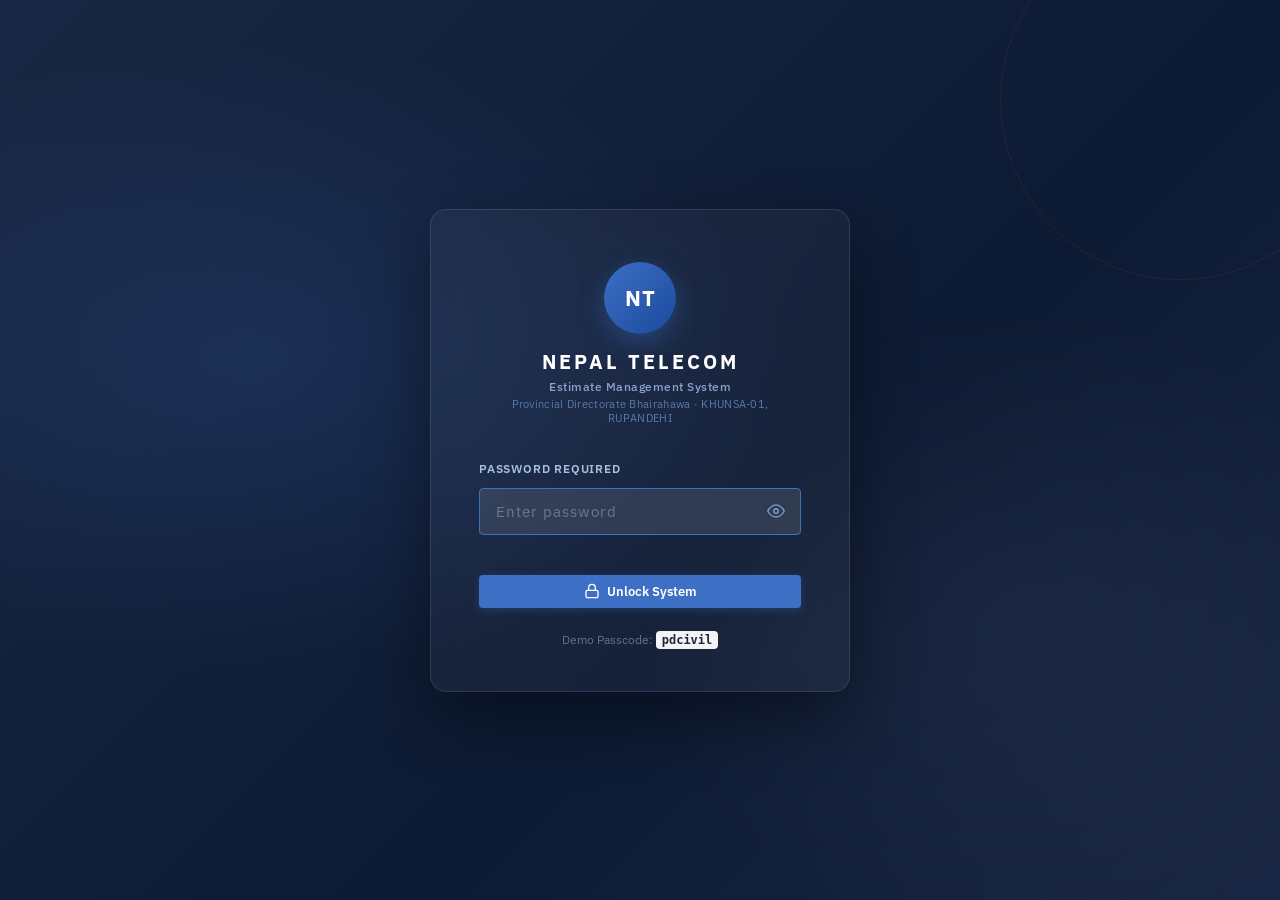
<file: tools/civil-estimator/index.html>
<!DOCTYPE html>
<html lang="en">
<head>
  <meta charset="UTF-8"/>
  <meta name="viewport" content="width=device-width, initial-scale=1.0"/>
  <title>Nepal Telecom – Estimate Sheet</title>
  <link rel="preconnect" href="https://fonts.googleapis.com">
  <link href="https://fonts.googleapis.com/css2?family=IBM+Plex+Sans:wght@300;400;500;600;700&family=IBM+Plex+Mono:wght@400;500;600&display=swap" rel="stylesheet">
  <link rel="stylesheet" href="styles.css"/>
</head>
<body>

  <!-- ══════════════════════════════════════
       PAGE 1 — PASSWORD GATE
  ══════════════════════════════════════ -->
  <div id="pageLock" class="page page-lock active">
    <div class="lock-card">
      <div class="lock-logo">
        <div class="lock-circle">NT</div>
        <h1 class="lock-title">NEPAL TELECOM</h1>
        <p class="lock-sub">Estimate Management System</p>
        <p class="lock-sub2">Provincial Directorate Bhairahawa · KHUNSA-01, RUPANDEHI</p>
      </div>
      <div class="lock-form">
        <label class="lock-label">Password Required</label>
        <div class="lock-input-wrap">
          <input id="pwdInput" type="password" class="lock-input" placeholder="Enter password"
                 onkeydown="if(event.key==='Enter') checkPassword()" autocomplete="current-password"/>
          <button class="lock-eye" onclick="togglePwdVis()" title="Show/hide">
            <svg id="eyeOpen" width="18" height="18" viewBox="0 0 24 24" fill="none" stroke="currentColor" stroke-width="2">
              <path d="M1 12s4-8 11-8 11 8 11 8-4 8-11 8-11-8-11-8z"/><circle cx="12" cy="12" r="3"/>
            </svg>
            <svg id="eyeClosed" width="18" height="18" viewBox="0 0 24 24" fill="none" stroke="currentColor" stroke-width="2" style="display:none">
              <path d="M17.94 17.94A10.07 10.07 0 0 1 12 20c-7 0-11-8-11-8a18.45 18.45 0 0 1 5.06-5.94M9.9 4.24A9.12 9.12 0 0 1 12 4c7 0 11 8 11 8a18.5 18.5 0 0 1-2.16 3.19m-6.72-1.07a3 3 0 1 1-4.24-4.24"/>
              <line x1="1" y1="1" x2="23" y2="23"/>
            </svg>
          </button>
        </div>
        <p id="pwdError" class="lock-error"></p>
        <button class="btn btn-primary lock-btn" onclick="checkPassword()">
          <svg width="16" height="16" viewBox="0 0 24 24" fill="none" stroke="currentColor" stroke-width="2">
            <rect x="3" y="11" width="18" height="11" rx="2"/><path d="M7 11V7a5 5 0 0 1 10 0v4"/>
          </svg>
          Unlock System
        </button>
        <p class="lock-hint" style="margin-top:0.75rem;font-size:0.75rem;color:#6b7280;text-align:center;">Demo Passcode: <code style="background:#f3f4f6;padding:2px 6px;border-radius:4px;font-weight:600;color:#1f2937;">pdcivil</code></p>
      </div>
    </div>
  </div>

  <!-- ══════════════════════════════════════
       PAGE 2 — PROJECT LIST
  ══════════════════════════════════════ -->
  <div id="pageProjects" class="page page-projects">
    <header class="top-bar no-print">
      <div class="top-bar-left">
        <div class="top-logo-badge">NT</div>
        <div>
          <div class="top-brand">NEPAL TELECOM</div>
          <div class="top-sub">Provincial Directorate Bhairahawa · Estimate System</div>
        </div>
      </div>
      <button class="btn btn-ghost" onclick="lockApp()">
        <svg width="15" height="15" viewBox="0 0 24 24" fill="none" stroke="currentColor" stroke-width="2">
          <rect x="3" y="11" width="18" height="11" rx="2"/><path d="M7 11V7a5 5 0 0 1 10 0v4"/>
        </svg>
        Lock
      </button>
    </header>

    <div class="projects-body">
      <div class="projects-header">
        <div>
          <h2 class="section-title">All Projects</h2>
          <p class="section-sub">Select a project to view or edit its estimate sheet</p>
        </div>
        <button class="btn btn-primary" onclick="openCreateModal()">
          <svg width="16" height="16" viewBox="0 0 24 24" fill="none" stroke="currentColor" stroke-width="2.5">
            <line x1="12" y1="5" x2="12" y2="19"/><line x1="5" y1="12" x2="19" y2="12"/>
          </svg>
          New Project
        </button>
      </div>

      <div id="projectGrid" class="project-grid"></div>

      <div id="emptyState" class="empty-state">
        <div class="empty-icon">📋</div>
        <h3>No projects yet</h3>
        <p>Create your first estimate project to get started.</p>
        <button class="btn btn-primary" onclick="openCreateModal()">Create Project</button>
      </div>
    </div>
  </div>

  <!-- ══════════════════════════════════════
       MODAL — Create / Edit Project
  ══════════════════════════════════════ -->
  <div id="modalOverlay" class="modal-overlay" onclick="if(event.target===this)closeModal()">
    <div class="modal-card">
      <div class="modal-header">
        <h3 class="modal-title" id="modalTitle">New Estimate Project</h3>
        <button class="modal-close" onclick="closeModal()">
          <svg width="18" height="18" viewBox="0 0 24 24" fill="none" stroke="currentColor" stroke-width="2">
            <line x1="18" y1="6" x2="6" y2="18"/><line x1="6" y1="6" x2="18" y2="18"/>
          </svg>
        </button>
      </div>
      <div class="form-group">
        <label class="form-label">Project Name <span class="req">*</span></label>
        <input id="newProjName" class="form-input" type="text" placeholder="e.g. Handhole and ducting works"
               onkeydown="if(event.key==='Enter')document.getElementById('newProjLoc').focus()"/>
      </div>
      <div class="form-group">
        <label class="form-label">Location <span class="req">*</span></label>
        <input id="newProjLoc" class="form-input" type="text" placeholder="e.g. Nepalgunj"
               onkeydown="if(event.key==='Enter')submitProjectModal()"/>
      </div>
      <p id="modalError" class="modal-error"></p>
      <div class="modal-actions">
        <button class="btn btn-ghost" onclick="closeModal()">Cancel</button>
        <button class="btn btn-primary" onclick="submitProjectModal()">
          <span id="modalBtnLabel">Create Project</span>
        </button>
      </div>
    </div>
  </div>

  <!-- ══════════════════════════════════════
       PAGE 3 — ESTIMATE SHEET
  ══════════════════════════════════════ -->
  <div id="pageEstimate" class="page page-estimate">

    <!-- Screen action bar -->
    <header class="action-bar no-print">
      <nav class="breadcrumb" onclick="goToProjects()">
        <svg width="16" height="16" viewBox="0 0 24 24" fill="none" stroke="currentColor" stroke-width="2.5">
          <polyline points="15 18 9 12 15 6"/>
        </svg>
        All Projects
      </nav>
      <div class="actions">
        <button class="btn btn-secondary" onclick="exportCSV()">
          <svg width="15" height="15" viewBox="0 0 24 24" fill="none" stroke="currentColor" stroke-width="2">
            <rect x="3" y="3" width="18" height="18" rx="2"/><path d="M3 9h18M9 21V9"/>
          </svg>
          Excel
        </button>
        <button class="btn btn-secondary" onclick="window.print()">
          <svg width="15" height="15" viewBox="0 0 24 24" fill="none" stroke="currentColor" stroke-width="2">
            <polyline points="6 9 6 2 18 2 18 9"/>
            <path d="M6 18H4a2 2 0 0 1-2-2v-5a2 2 0 0 1 2-2h16a2 2 0 0 1 2 2v5a2 2 0 0 1-2 2h-2"/>
            <rect x="6" y="14" width="12" height="8"/>
          </svg>
          Print
        </button>
        <div class="save-status" id="saveStatus">
          <span class="dot"></span>
          <span id="saveText">All saved</span>
        </div>
      </div>
    </header>

    <!-- Printable document -->
    <main class="doc-wrapper">
      <div class="document">

        <!-- Letterhead -->
        <div class="letterhead">
          <h1 class="org-name">NEPAL TELECOM</h1>
          <p class="org-sub">PROVINCIAL DIRECTORATE BHAIRAHAWA</p>
          <p class="org-sub">KHUNSA-01, RUPANDEHI</p>
          <h2 class="doc-title">ESTIMATE SHEET</h2>
        </div>

        <!-- Project info -->
        <div class="project-meta">
          <div class="meta-field">
            <span class="meta-label">Project Name:</span>
            <span class="meta-value" id="metaProjectName"></span>
          </div>
          <div class="meta-field">
            <span class="meta-label">Location:</span>
            <span class="meta-value" id="metaLocation"></span>
          </div>
        </div>

        <!-- Table -->
        <div class="table-scroll">
          <table class="est-table" id="estimateTable">
            <thead>
              <tr>
                <th class="th-sn">S.N.</th>
                <th class="th-desc">Description</th>
                <th class="th-num">No.</th>
                <th class="th-num">Length</th>
                <th class="th-num">Breadth</th>
                <th class="th-num">Height</th>
                <th class="th-unit">Unit</th>
                <th class="th-qty">Quantity</th>
                <th class="th-rate">Rate (NPR)</th>
                <th class="th-amt">Amount (NPR)</th>
                <th class="th-rem">Remarks</th>
                <th class="th-del no-print"></th>
              </tr>
            </thead>
            <tbody id="tableBody"></tbody>
            <tfoot>
              <tr class="tfoot-row">
                <td colspan="9" class="tf-label">Total Amount</td>
                <td class="tf-val" id="totalAmount">0.00</td>
                <td></td><td class="no-print"></td>
              </tr>
              <tr class="tfoot-row">
                <td colspan="9" class="tf-label">VAT (13%)</td>
                <td class="tf-val" id="vatAmount">0.00</td>
                <td></td><td class="no-print"></td>
              </tr>
              <tr class="tfoot-grand">
                <td colspan="9" class="tf-label-grand">Grand Total</td>
                <td class="tf-val-grand" id="grandTotal">0.00</td>
                <td></td><td class="no-print"></td>
              </tr>
            </tfoot>
          </table>
        </div>

        <!-- Add group btn (screen) -->
        <div class="table-controls no-print">
          <button class="btn-add-group" onclick="addGroup()">
            <svg width="15" height="15" viewBox="0 0 24 24" fill="none" stroke="currentColor" stroke-width="2.5">
              <line x1="12" y1="5" x2="12" y2="19"/><line x1="5" y1="12" x2="19" y2="12"/>
            </svg>
            Add Item Group
          </button>
        </div>

        <!-- Signature block — fixed to bottom of every print page via CSS -->
        <div class="sig-block">
          <div class="sig-col">
            <div class="sig-line"></div>
            <p class="sig-title">Prepared By</p>
          </div>
          <div class="sig-col">
            <div class="sig-line"></div>
            <p class="sig-title">Checked By</p>
          </div>
          <div class="sig-col">
            <div class="sig-line"></div>
            <p class="sig-title">Approved By</p>
          </div>
        </div>

      </div><!-- /.document -->
    </main>
  </div><!-- /pageEstimate -->

  <script src="script.js"></script>
</body>
</html>
</file>
<file: tools/civil-estimator/styles.css>
/* ═══════════════════════════════════════════════
   Nepal Telecom – Estimate Sheet  |  styles.css
   Theme: Refined Institutional — navy + ivory
   Fonts: IBM Plex Sans + IBM Plex Mono
═══════════════════════════════════════════════ */

:root {
  --navy:         #1a2744;
  --navy-mid:     #243259;
  --navy-light:   #2e3f6e;
  --navy-pale:    #eef2fb;
  --accent:       #3d6fc4;
  --accent-soft:  #d6e4f7;
  --danger:       #d94040;
  --success:      #27ae60;
  --warning:      #e8a020;
  --white:        #ffffff;
  --off-white:    #f3f5fa;
  --border:       #d8deee;
  --border-dark:  #b0bdd8;
  --text-dark:    #0f1929;
  --text-mid:     #2d3a52;
  --text-muted:   #6b7a99;
  --font-sans:    'IBM Plex Sans', sans-serif;
  --font-mono:    'IBM Plex Mono', monospace;
  --shadow-sm:    0 1px 4px rgba(0,0,0,.07);
  --shadow-md:    0 4px 20px rgba(26,39,68,.13);
  --shadow-lg:    0 10px 40px rgba(26,39,68,.18);
  --r:            8px;
  --r-sm:         4px;
}

*, *::before, *::after { box-sizing: border-box; margin: 0; padding: 0; }

body {
  font-family: var(--font-sans);
  background: var(--off-white);
  color: var(--text-dark);
  min-height: 100vh;
  -webkit-font-smoothing: antialiased;
}

/* ══════════════════════════════════════
   PAGE SYSTEM
══════════════════════════════════════ */
.page { display: none; }
.page.active { display: flex; flex-direction: column; min-height: 100vh; }
.page-projects.active,
.page-estimate.active { display: block; }

/* ══════════════════════════════════════
   PAGE 1 — PASSWORD GATE
══════════════════════════════════════ */
.page-lock {
  align-items: center;
  justify-content: center;
  background: linear-gradient(135deg, var(--navy) 0%, #0d1a33 60%, #1a2744 100%);
  position: relative;
  overflow: hidden;
}
.page-lock::before {
  content: '';
  position: absolute;
  inset: 0;
  background:
    radial-gradient(ellipse 60% 50% at 20% 40%, rgba(61,111,196,.18) 0%, transparent 70%),
    radial-gradient(ellipse 50% 60% at 80% 70%, rgba(255,255,255,.04) 0%, transparent 60%);
}
.page-lock::after {
  content: '';
  position: absolute;
  top: -80px; right: -80px;
  width: 360px; height: 360px;
  border-radius: 50%;
  border: 1.5px solid rgba(255,255,255,.05);
}

.lock-card {
  position: relative;
  z-index: 1;
  background: rgba(255,255,255,.04);
  border: 1px solid rgba(255,255,255,.1);
  border-radius: 16px;
  padding: 52px 48px 44px;
  width: 100%;
  max-width: 420px;
  backdrop-filter: blur(12px);
  box-shadow: 0 24px 64px rgba(0,0,0,.4);
  animation: fadeSlideUp .5s ease both;
}

@keyframes fadeSlideUp {
  from { opacity:0; transform: translateY(20px); }
  to   { opacity:1; transform: translateY(0); }
}

.lock-logo { text-align: center; margin-bottom: 36px; }

.lock-circle {
  width: 72px; height: 72px;
  border-radius: 50%;
  background: linear-gradient(135deg, #3d6fc4, #1a4a9e);
  color: #fff;
  font-size: 22px;
  font-weight: 700;
  letter-spacing: 1px;
  display: flex; align-items: center; justify-content: center;
  margin: 0 auto 16px;
  box-shadow: 0 8px 24px rgba(61,111,196,.4);
}

.lock-title {
  color: #fff;
  font-size: 20px;
  font-weight: 700;
  letter-spacing: 3px;
  line-height: 1.2;
}
.lock-sub {
  color: #8da4cc;
  font-size: 12px;
  font-weight: 500;
  margin-top: 5px;
  letter-spacing: .5px;
}
.lock-sub2 {
  color: #5a7aaa;
  font-size: 11px;
  margin-top: 3px;
  letter-spacing: .3px;
}

.lock-form { display: flex; flex-direction: column; gap: 12px; }

.lock-label {
  color: #a8c0e0;
  font-size: 12px;
  font-weight: 600;
  letter-spacing: .8px;
  text-transform: uppercase;
}

.lock-input-wrap {
  position: relative;
  display: flex;
  align-items: center;
}

.lock-input {
  width: 100%;
  padding: 13px 44px 13px 16px;
  background: rgba(255,255,255,.07);
  border: 1px solid rgba(255,255,255,.15);
  border-radius: var(--r-sm);
  color: #fff;
  font-family: var(--font-sans);
  font-size: 15px;
  letter-spacing: 2px;
  outline: none;
  transition: border-color .2s, background .2s;
}
.lock-input::placeholder { color: rgba(255,255,255,.3); letter-spacing: 1px; }
.lock-input:focus {
  border-color: var(--accent);
  background: rgba(255,255,255,.1);
}

.lock-eye {
  position: absolute;
  right: 12px;
  background: none;
  border: none;
  cursor: pointer;
  color: #7a98c4;
  display: flex;
  padding: 4px;
  transition: color .2s;
}
.lock-eye:hover { color: #fff; }

.lock-error {
  color: #f08080;
  font-size: 12px;
  min-height: 16px;
  text-align: center;
  font-weight: 500;
}

.lock-btn { width: 100%; justify-content: center; padding: 13px; font-size: 14px; }

/* ══════════════════════════════════════
   SHARED BUTTONS
══════════════════════════════════════ */
.btn {
  display: inline-flex;
  align-items: center;
  gap: 7px;
  padding: 8px 18px;
  border-radius: var(--r-sm);
  font-family: var(--font-sans);
  font-size: 13px;
  font-weight: 600;
  cursor: pointer;
  border: none;
  transition: all .17s ease;
  white-space: nowrap;
}
.btn-primary {
  background: var(--accent);
  color: #fff;
  box-shadow: 0 2px 8px rgba(61,111,196,.3);
}
.btn-primary:hover {
  background: #2d5dab;
  box-shadow: 0 4px 14px rgba(61,111,196,.4);
  transform: translateY(-1px);
}
.btn-secondary {
  background: rgba(255,255,255,.1);
  color: #fff;
  border: 1px solid rgba(255,255,255,.18);
}
.btn-secondary:hover {
  background: rgba(255,255,255,.2);
}
.btn-ghost {
  background: transparent;
  color: var(--text-mid);
  border: 1px solid var(--border);
}
.btn-ghost:hover {
  background: var(--off-white);
  border-color: var(--border-dark);
}

/* ══════════════════════════════════════
   PAGE 2 — PROJECT LIST
══════════════════════════════════════ */
.top-bar {
  display: flex;
  align-items: center;
  justify-content: space-between;
  padding: 0 32px;
  height: 58px;
  background: var(--navy);
  box-shadow: 0 2px 12px rgba(0,0,0,.2);
}
.top-bar-left { display: flex; align-items: center; gap: 14px; }
.top-logo-badge {
  width: 38px; height: 38px;
  border-radius: 8px;
  background: linear-gradient(135deg, #3d6fc4, #1a4a9e);
  color: #fff;
  font-size: 13px;
  font-weight: 700;
  display: flex; align-items: center; justify-content: center;
  letter-spacing: .5px;
  flex-shrink: 0;
}
.top-brand {
  color: #fff;
  font-size: 14px;
  font-weight: 700;
  letter-spacing: 2px;
}
.top-sub {
  color: #7a98c4;
  font-size: 11px;
  margin-top: 1px;
  letter-spacing: .3px;
}
.top-bar .btn-ghost {
  color: #a8c0e0;
  border-color: rgba(255,255,255,.12);
}
.top-bar .btn-ghost:hover {
  background: rgba(255,255,255,.08);
  border-color: rgba(255,255,255,.25);
  color: #fff;
}

.projects-body {
  max-width: 1080px;
  margin: 0 auto;
  padding: 40px 24px 80px;
}
.projects-header {
  display: flex;
  align-items: flex-end;
  justify-content: space-between;
  margin-bottom: 32px;
  gap: 16px;
  flex-wrap: wrap;
}
.section-title {
  font-size: 22px;
  font-weight: 700;
  color: var(--text-dark);
  letter-spacing: -.3px;
}
.section-sub {
  font-size: 13px;
  color: var(--text-muted);
  margin-top: 3px;
}

/* Project cards grid */
.project-grid {
  display: grid;
  grid-template-columns: repeat(auto-fill, minmax(280px, 1fr));
  gap: 20px;
}

.project-card {
  background: var(--white);
  border: 1px solid var(--border);
  border-radius: var(--r);
  padding: 22px 24px 18px;
  cursor: pointer;
  transition: all .18s ease;
  box-shadow: var(--shadow-sm);
  position: relative;
  overflow: hidden;
}
.project-card::before {
  content: '';
  position: absolute;
  top: 0; left: 0; right: 0;
  height: 3px;
  background: linear-gradient(90deg, var(--accent), #6fa0e8);
  transform: scaleX(0);
  transform-origin: left;
  transition: transform .22s ease;
}
.project-card:hover {
  border-color: var(--accent-soft);
  box-shadow: var(--shadow-md);
  transform: translateY(-2px);
}
.project-card:hover::before { transform: scaleX(1); }

.card-icon {
  width: 40px; height: 40px;
  border-radius: 8px;
  background: var(--navy-pale);
  display: flex; align-items: center; justify-content: center;
  margin-bottom: 14px;
  font-size: 18px;
}
.card-name {
  font-size: 15px;
  font-weight: 700;
  color: var(--text-dark);
  margin-bottom: 5px;
  line-height: 1.3;
}
.card-location {
  font-size: 12px;
  color: var(--text-muted);
  display: flex; align-items: center; gap: 4px;
}
.card-location svg { flex-shrink: 0; }

.card-footer {
  display: flex;
  align-items: center;
  justify-content: space-between;
  margin-top: 16px;
  padding-top: 14px;
  border-top: 1px solid var(--border);
}
.card-date { font-size: 11px; color: var(--text-muted); }
.card-actions { display: flex; gap: 6px; }
.card-btn {
  background: none;
  border: 1px solid var(--border);
  border-radius: var(--r-sm);
  color: var(--text-muted);
  cursor: pointer;
  padding: 4px 8px;
  font-size: 11px;
  font-family: var(--font-sans);
  font-weight: 500;
  transition: all .15s;
  display: flex; align-items: center; gap: 4px;
}
.card-btn:hover { background: var(--off-white); border-color: var(--border-dark); color: var(--text-dark); }
.card-btn.danger:hover { border-color: var(--danger); color: var(--danger); background: #fff0f0; }

.empty-state {
  display: none;
  flex-direction: column;
  align-items: center;
  justify-content: center;
  text-align: center;
  padding: 80px 24px;
  gap: 12px;
}
.empty-state.visible { display: flex; }
.empty-icon { font-size: 48px; }
.empty-state h3 { font-size: 18px; font-weight: 700; color: var(--text-dark); }
.empty-state p  { font-size: 14px; color: var(--text-muted); }

/* ══════════════════════════════════════
   MODAL
══════════════════════════════════════ */
.modal-overlay {
  display: none;
  position: fixed;
  inset: 0;
  background: rgba(10,18,40,.55);
  z-index: 1000;
  align-items: center;
  justify-content: center;
  backdrop-filter: blur(4px);
  animation: fadeIn .15s ease;
}
.modal-overlay.open { display: flex; }

@keyframes fadeIn { from { opacity:0; } to { opacity:1; } }

.modal-card {
  background: var(--white);
  border-radius: 12px;
  padding: 32px 36px;
  width: 100%;
  max-width: 460px;
  box-shadow: var(--shadow-lg);
  animation: slideUp .2s ease both;
}
@keyframes slideUp {
  from { transform: translateY(16px); opacity:0; }
  to   { transform: translateY(0); opacity:1; }
}
.modal-header {
  display: flex;
  align-items: center;
  justify-content: space-between;
  margin-bottom: 24px;
}
.modal-title { font-size: 17px; font-weight: 700; color: var(--text-dark); }
.modal-close {
  background: none; border: none; cursor: pointer;
  color: var(--text-muted); padding: 4px; border-radius: var(--r-sm);
  display: flex; transition: color .15s;
}
.modal-close:hover { color: var(--text-dark); }

.form-group { margin-bottom: 18px; }
.form-label {
  display: block;
  font-size: 13px;
  font-weight: 600;
  color: var(--text-mid);
  margin-bottom: 7px;
}
.req { color: var(--danger); }
.form-input {
  width: 100%;
  padding: 10px 13px;
  border: 1.5px solid var(--border);
  border-radius: var(--r-sm);
  font-family: var(--font-sans);
  font-size: 14px;
  color: var(--text-dark);
  background: var(--off-white);
  outline: none;
  transition: border-color .18s, background .18s;
}
.form-input:focus {
  border-color: var(--accent);
  background: var(--white);
}
.modal-error {
  color: var(--danger);
  font-size: 12px;
  font-weight: 500;
  min-height: 16px;
  margin-bottom: 8px;
}
.modal-actions {
  display: flex;
  justify-content: flex-end;
  gap: 10px;
  margin-top: 4px;
}

/* ══════════════════════════════════════
   PAGE 3 — ESTIMATE SHEET (screen)
══════════════════════════════════════ */
.action-bar {
  position: sticky;
  top: 0;
  z-index: 100;
  display: flex;
  align-items: center;
  justify-content: space-between;
  padding: 0 28px;
  height: 54px;
  background: var(--navy);
  box-shadow: 0 2px 12px rgba(0,0,0,.2);
}

.breadcrumb {
  display: flex;
  align-items: center;
  gap: 6px;
  color: #8da4cc;
  font-size: 13px;
  font-weight: 600;
  cursor: pointer;
  transition: color .18s;
  letter-spacing: .2px;
}
.breadcrumb:hover { color: #fff; }

.actions { display: flex; align-items: center; gap: 10px; }

.save-status {
  display: flex;
  align-items: center;
  gap: 7px;
  font-size: 12px;
  color: #8da4cc;
  padding: 5px 12px;
  border-radius: 20px;
  border: 1px solid rgba(255,255,255,.1);
  background: rgba(255,255,255,.05);
  font-weight: 500;
}
.dot {
  width: 7px; height: 7px;
  border-radius: 50%;
  background: var(--success);
  transition: background .3s;
}
.save-status.saving .dot { background: var(--warning); animation: pulse 1s infinite; }
.save-status.error  .dot { background: var(--danger); }
@keyframes pulse { 0%,100%{opacity:1}50%{opacity:.35} }

/* Document wrapper */
.doc-wrapper {
  display: flex;
  justify-content: center;
  padding: 36px 20px 80px;
  background: var(--off-white);
}

.document {
  background: var(--white);
  width: 100%;
  max-width: 1060px;
  border-radius: var(--r);
  box-shadow: var(--shadow-lg);
  padding: 44px 48px 48px;
}

/* Letterhead */
.letterhead {
  text-align: center;
  padding-bottom: 20px;
  margin-bottom: 20px;
  border-bottom: 2.5px solid var(--navy);
}
.org-name {
  font-size: 21px;
  font-weight: 700;
  color: var(--navy);
  letter-spacing: 3px;
}
.org-sub {
  font-size: 11px;
  font-weight: 500;
  color: var(--text-mid);
  letter-spacing: 1.5px;
  text-transform: uppercase;
  margin-top: 3px;
}
.doc-title {
  font-size: 14px;
  font-weight: 700;
  color: var(--navy);
  letter-spacing: 4px;
  text-decoration: underline;
  text-underline-offset: 4px;
  margin-top: 8px;
}

/* Project meta */
.project-meta {
  display: flex;
  flex-wrap: wrap;
  gap: 20px;
  margin-bottom: 20px;
  padding: 12px 18px;
  background: var(--navy-pale);
  border-radius: var(--r-sm);
  border: 1px solid var(--border);
}
.meta-field { display: flex; align-items: center; gap: 8px; }
.meta-label { font-size: 13px; font-weight: 700; color: var(--text-mid); white-space: nowrap; }
.meta-value { font-size: 13px; font-weight: 500; color: var(--text-dark); }

/* Table */
.table-scroll { overflow-x: auto; }

.est-table {
  width: 100%;
  border-collapse: collapse;
  font-size: 12.5px;
  table-layout: fixed;
}

/* Column widths */
.th-sn   { width: 48px; }
.th-desc { width: 195px; }
.th-num  { width: 66px; }
.th-unit { width: 68px; }
.th-qty  { width: 76px; }
.th-rate { width: 90px; }
.th-amt  { width: 95px; }
.th-rem  { width: 90px; }
.th-del  { width: 36px; }

thead tr {
  background: var(--navy);
  color: #fff;
}
thead th {
  padding: 11px 8px;
  font-size: 11.5px;
  font-weight: 600;
  letter-spacing: .4px;
  text-align: center;
  border: 1px solid var(--navy-light);
  white-space: nowrap;
}
thead th.th-desc { text-align: left; padding-left: 12px; }

tbody tr { transition: background .12s; }
tbody tr:hover { background: #f7f9fd; }

/* Group (bold header) rows */
tbody tr.group-row {
  background: var(--navy-pale);
  border-top: 2px solid var(--navy);
}
tbody tr.group-row:hover { background: #e6ecf8; }
tbody tr.group-row td { font-weight: 700; color: var(--navy); }

tbody td {
  padding: 7px 8px;
  border: 1px solid var(--border);
  text-align: center;
  vertical-align: middle;
}
tbody td.td-desc { text-align: left; padding-left: 12px; }

/* Child desc cell indent */
tbody tr.child-row td.td-desc { padding-left: 24px; }

/* Inputs inside table cells */
.cell-input {
  font-family: var(--font-sans);
  font-size: 12.5px;
  color: var(--text-dark);
  width: 100%;
  border: none;
  outline: none;
  background: transparent;
  text-align: center;
  padding: 2px 0;
  transition: box-shadow .14s, background .14s;
}
.cell-input:focus {
  background: #eef4ff;
  border-radius: 3px;
  box-shadow: 0 0 0 2px var(--accent);
}
.cell-input.left { text-align: left; }

/* Description dropdown select */
.desc-select {
  font-family: var(--font-sans);
  font-size: 12.5px;
  color: var(--text-dark);
  width: 100%;
  border: 1px solid var(--border);
  border-radius: 3px;
  background: #fff;
  outline: none;
  cursor: pointer;
  padding: 3px 4px;
  transition: border-color .14s;
}
.desc-select:focus { border-color: var(--accent); }

/* Unit text input (no dropdown on screen, just input) */
.unit-input {
  font-family: var(--font-sans);
  font-size: 12px;
  color: var(--text-mid);
  width: 100%;
  border: none;
  outline: none;
  background: transparent;
  text-align: center;
  padding: 2px 0;
}
.unit-input:focus {
  background: #eef4ff;
  border-radius: 3px;
  box-shadow: 0 0 0 2px var(--accent);
}

/* Computed read-only cells */
.computed {
  font-family: var(--font-mono);
  font-size: 12px;
  font-weight: 500;
  color: var(--navy-mid);
  background: #f1f4fb;
}

/* SN label */
.sn-wrap {
  display: flex;
  align-items: center;
  justify-content: center;
  gap: 6px;
}
.sn-num { font-weight: 700; color: var(--navy); }
.add-sub-btn {
  background: none;
  border: none;
  cursor: pointer;
  color: var(--accent);
  font-size: 16px;
  line-height: 1;
  padding: 0 2px;
  opacity: .7;
  transition: opacity .14s;
}
.add-sub-btn:hover { opacity: 1; }

/* Delete button */
.del-btn {
  background: none;
  border: none;
  cursor: pointer;
  color: #c0c8dc;
  display: flex;
  align-items: center;
  justify-content: center;
  padding: 4px;
  border-radius: var(--r-sm);
  transition: color .14s, background .14s;
}
.del-btn:hover { color: var(--danger); background: #fff0f0; }

/* Tfoot */
tfoot td {
  border: 1px solid var(--border);
  padding: 9px 12px;
}
.tf-label { text-align: right; font-weight: 600; font-size: 12.5px; color: var(--text-mid); }
.tf-val {
  text-align: right;
  font-family: var(--font-mono);
  font-size: 13px;
  font-weight: 600;
  color: var(--navy);
  background: #f1f4fb;
}
.tfoot-grand { background: var(--navy); }
.tf-label-grand { text-align: right; font-weight: 700; font-size: 13px; color: #c8d8f0; }
.tf-val-grand {
  text-align: right;
  font-family: var(--font-mono);
  font-size: 14.5px;
  font-weight: 700;
  color: #fff;
  background: var(--navy-mid);
}

/* Table controls */
.table-controls { margin-top: 12px; }
.btn-add-group {
  display: inline-flex;
  align-items: center;
  gap: 7px;
  background: var(--white);
  border: 1.5px dashed var(--border-dark);
  color: var(--text-muted);
  font-family: var(--font-sans);
  font-size: 13px;
  font-weight: 600;
  padding: 9px 20px;
  border-radius: var(--r);
  cursor: pointer;
  transition: all .18s;
}
.btn-add-group:hover {
  border-color: var(--accent);
  color: var(--accent);
  background: var(--accent-soft);
}

/* ── Signature block ─────────────────── */
/* Screen: normal flow at bottom of document */
.sig-block {
  display: flex;
  justify-content: space-between;
  gap: 24px;
  margin-top: 56px;
  padding-top: 28px;
  border-top: 1px solid var(--border);
}
.sig-col {
  flex: 1;
  text-align: center;
}
.sig-line {
  height: 1px;
  background: var(--navy);
  margin-bottom: 8px;
}
.sig-title {
  font-size: 11px;
  font-weight: 700;
  color: var(--text-mid);
  letter-spacing: 1px;
  text-transform: uppercase;
}

/* ══════════════════════════════════════
   PRINT STYLES  — Portrait A4
   Signature block at bottom of every page
══════════════════════════════════════ */
@media print {
  * { -webkit-print-color-adjust: exact; print-color-adjust: exact; }

  /* Hide all screen UI */
  .no-print,
  .action-bar,
  .table-controls,
  .del-btn,
  .add-sub-btn,
  .top-bar { display: none !important; }

  /* Show only estimate page */
  .page-lock,
  .page-projects { display: none !important; }
  .page-estimate { display: block !important; min-height: auto; }

  body { background: #fff; margin: 0; padding: 0; }

  .doc-wrapper { padding: 0; background: #fff; }

  .document {
    box-shadow: none;
    border-radius: 0;
    padding: 0;
    max-width: 100%;
  }

  /* ─ Page layout with repeating header and pinned footer ─ */
  @page {
    size: A4 portrait;
    margin: 12mm 14mm 20mm 14mm;
  }

  /* Make the letterhead and meta repeat on every page via thead/tfoot tricks is complex;
     instead we use CSS running elements approach with a fixed footer trick */

  .letterhead {
    border-bottom: 2pt solid #1a2744;
    padding-bottom: 10pt;
    margin-bottom: 12pt;
    text-align: center;
  }
  .org-name  { font-size: 16pt; letter-spacing: 3px; color: #1a2744 !important; }
  .org-sub   { font-size: 8.5pt; }
  .doc-title { font-size: 11pt; }

  .project-meta {
    background: #f4f6fa !important;
    border: 0.5pt solid #ccc;
    padding: 7pt 10pt;
    margin-bottom: 10pt;
    border-radius: 0;
  }
  .meta-label { font-size: 10pt; }
  .meta-value { font-size: 10pt; }

  .est-table { font-size: 8.5pt; page-break-inside: auto; }

  thead { display: table-header-group; }
  thead tr {
    background: #1a2744 !important;
    color: #fff !important;
  }
  thead th {
    padding: 6pt 5pt;
    font-size: 8pt;
    background: #1a2744 !important;
    color: #fff !important;
    border: 0.5pt solid #2e3f6e;
  }

  tbody tr { page-break-inside: avoid; }
  tbody td { padding: 5pt 5pt; border: 0.5pt solid #ccc; }

  tbody tr.group-row { background: #eef2fb !important; border-top: 1.5pt solid #1a2744; }

  .computed { background: #f4f4f4 !important; }

  /* hide desc-select — show plain text instead (handled by JS printText) */
  .desc-select { display: none !important; }
  .print-desc  { display: block !important; }

  /* Hide unit select — JS already renders plain text for print */

  tfoot { display: table-footer-group; }
  tfoot td { padding: 5pt 8pt; border: 0.5pt solid #ccc; }
  .tfoot-grand { background: #1a2744 !important; }
  .tf-label-grand { color: #c8d8f0 !important; }
  .tf-val-grand { background: #243259 !important; color: #fff !important; font-size: 11pt; }

  /* ─ Signature block: fixed at bottom of EVERY page ─ */
  .sig-block {
    position: fixed;
    bottom: 0;
    left: 14mm;
    right: 14mm;
    margin: 0;
    padding-top: 8pt;
    border-top: 0.75pt solid #1a2744;
    display: flex !important;
    background: #fff;
  }
  .sig-line { background: #1a2744; }
  .sig-title { font-size: 8pt; }

  /* Table controls hidden */
  .table-controls { display: none !important; }
}
</file>
